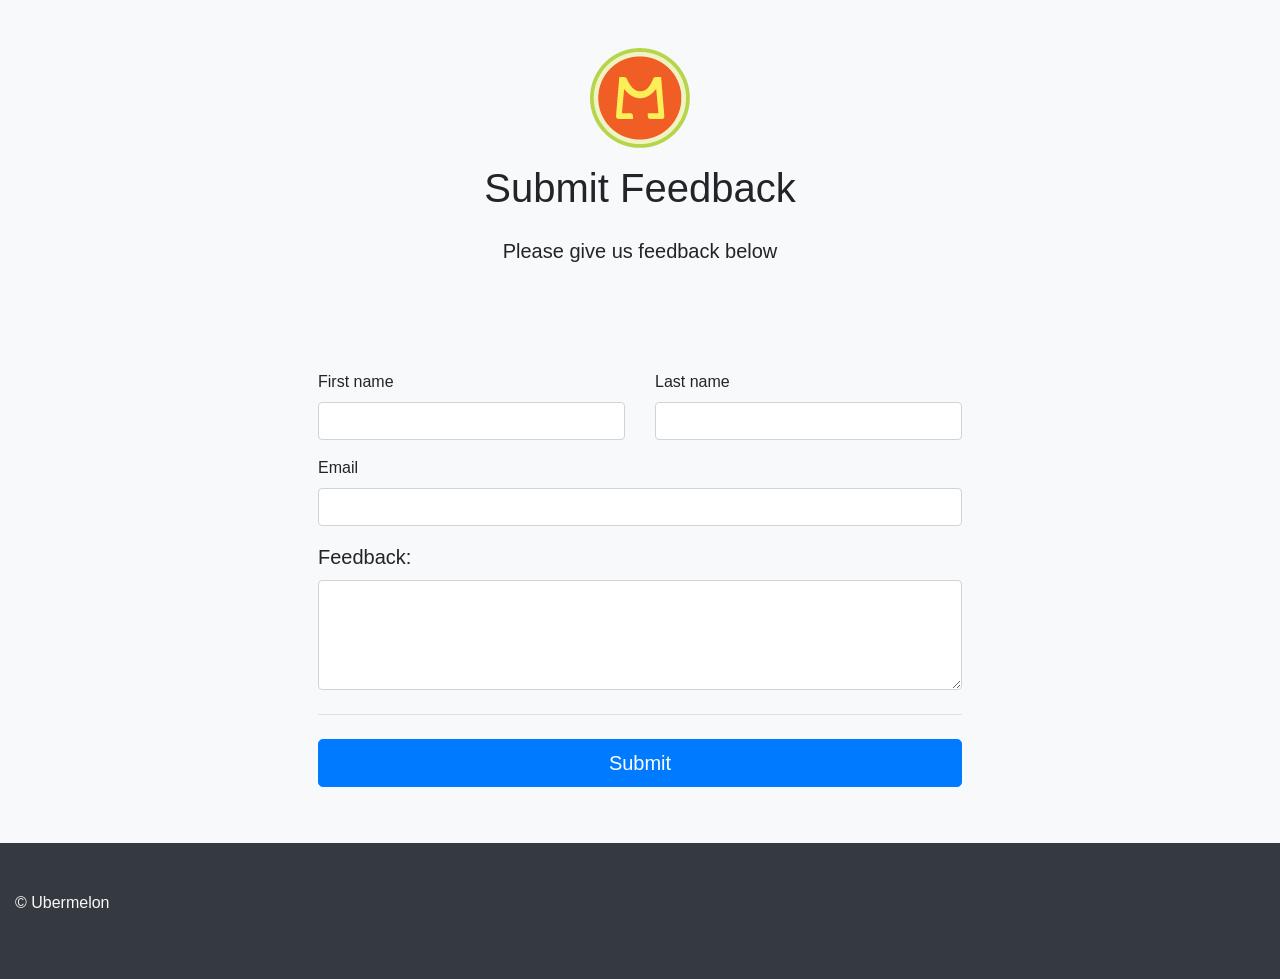
<file: edit-contact-page/contact.html>
<!DOCTYPE html>
<html lang="en">
<head>
  <meta charset="utf-8">
  <meta name="viewport" content="width=device-width, initial-scale=1.0">

  <title>Ubermelon Corp.</title>
  <link rel="stylesheet" href="static/bootstrap.min.css">
</head>
<body class="bg-light">
  <div class="container">
    <header class="row p-5 text-center">
      <div class="col">
        <div class="logo">
          <img src="static/images/new_logo.png">
        </div>

        <h1 class="py-3">Submit Feedback</h1>
        <p class="lead">
          Please give us feedback below
        </p>
      </div>
    </header>

    <main class="row mx-5 py-4">
      <div class="col-8 mx-auto p-3 contact-form">
        <form>
          <div class="row">
            <div class="col-md-6 mb-3">
              <label for="firstName">First name</label>
              <input id="firstName" class="form-control" type="text">
            </div>

            <div class="col-md-6 mb-3">
              <label for="lastName">Last name</label>
              <input id="lastName" class="form-control" type="text">
            </div>
          </div>

          <div class="mb-3">
            <label for="email">Email</label>
            <input id="email" class="form-control" type="email">
          </div>

          <div class="mb-3">
            <label for="feedback" class="lead">Feedback:</label>
            <textarea id="feedback" class="form-control" rows="4">
            </textarea>
          </div>

          <hr class="my-4">
          <button class="mb-3 btn btn-primary btn-lg btn-block">Submit</button>
        </form>

      </div>
    </main>
  </div>

  <footer class="bg-dark py-5 container-fluid">
    <p class="text-light">© Ubermelon</p>
  </footer>
</body>
</html>
</file>
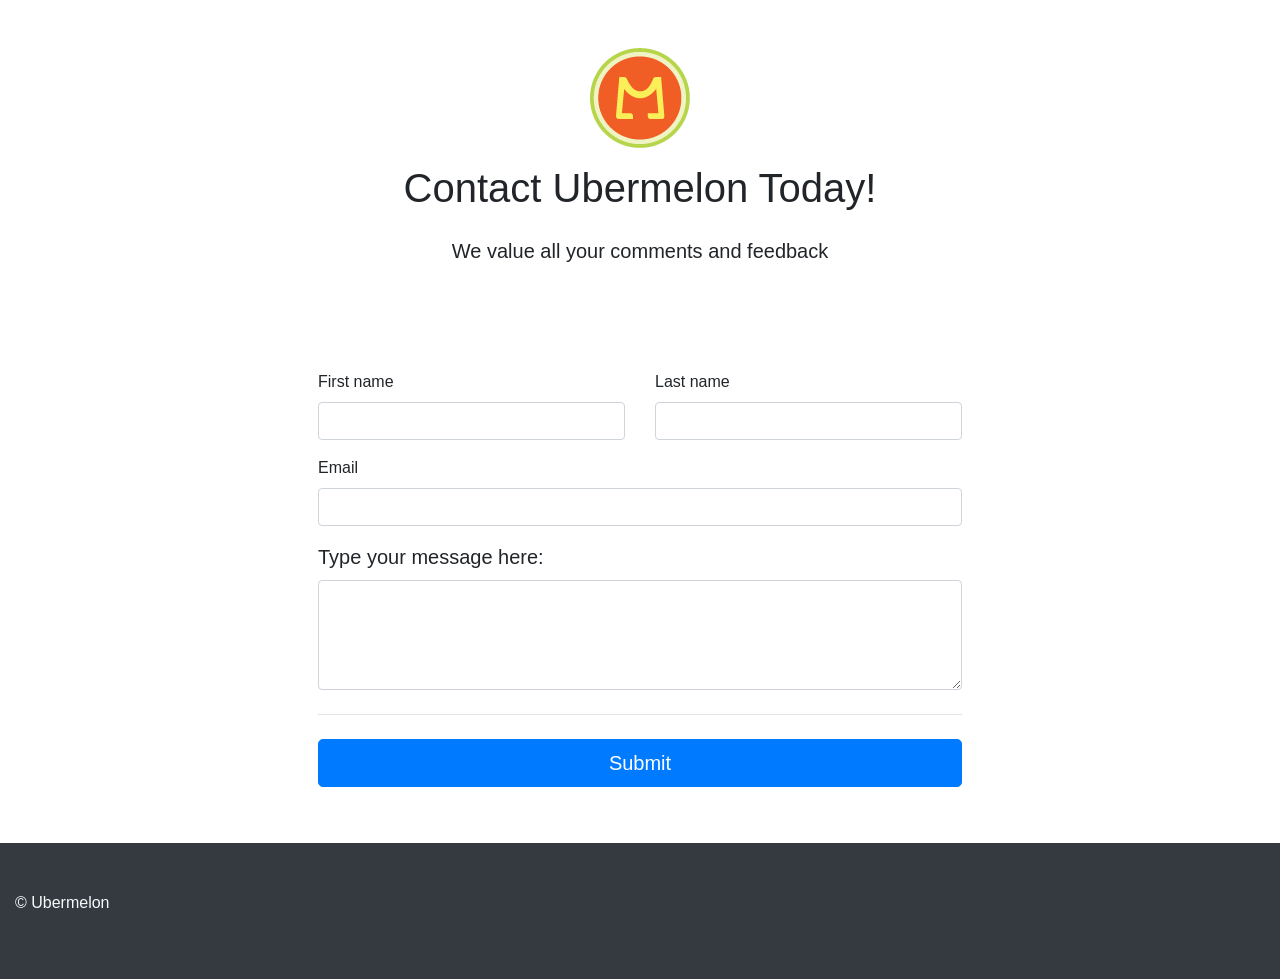
<file: edit-contact-page/solution/contact.html>
<!DOCTYPE html>
<html lang="en">
<head>
  <meta charset="utf-8">
  <meta name="viewport" content="width=device-width, initial-scale=1.0">

  <title>Ubermelon Corp.</title>
  <link rel="stylesheet" href="static/bootstrap.min.css">
</head>
<body>
  <div class="container">
    <header class="row p-5 text-center">
      <div class="col">
        <div class="logo">
          <img src="static/images/new_logo.png">
        </div>

        <h1 class="py-3">Contact Ubermelon Today!</h1>
        <p class="lead">
          We value all your comments and feedback
        </p>
      </div>
    </header>

    <main class="row mx-5 py-4">
      <div class="col-8 mx-auto p-3 contact-form">
        <form>
          <div class="row">
            <div class="col-md-6 mb-3">
              <label for="firstName">First name</label>
              <input id="firstName" class="form-control" type="text">
            </div>

            <div class="col-md-6 mb-3">
              <label for="lastName">Last name</label>
              <input id="lastName" class="form-control" type="text">
            </div>
          </div>

          <div class="mb-3">
            <label for="email">Email</label>
            <input id="email" class="form-control" type="email">
          </div>

          <div class="mb-3">
            <label for="message" class="lead">Type your message here:</label>
            <textarea id="message" class="form-control" rows="4">
            </textarea>
          </div>

          <hr class="my-4">
          <button class="mb-3 btn btn-primary btn-lg btn-block">Submit</button>
        </form>

      </div>
    </main>
  </div>

  <footer class="bg-dark py-5 container-fluid">
    <p class="text-light">© Ubermelon</p>
  </footer>
</body>
</html>
</file>
